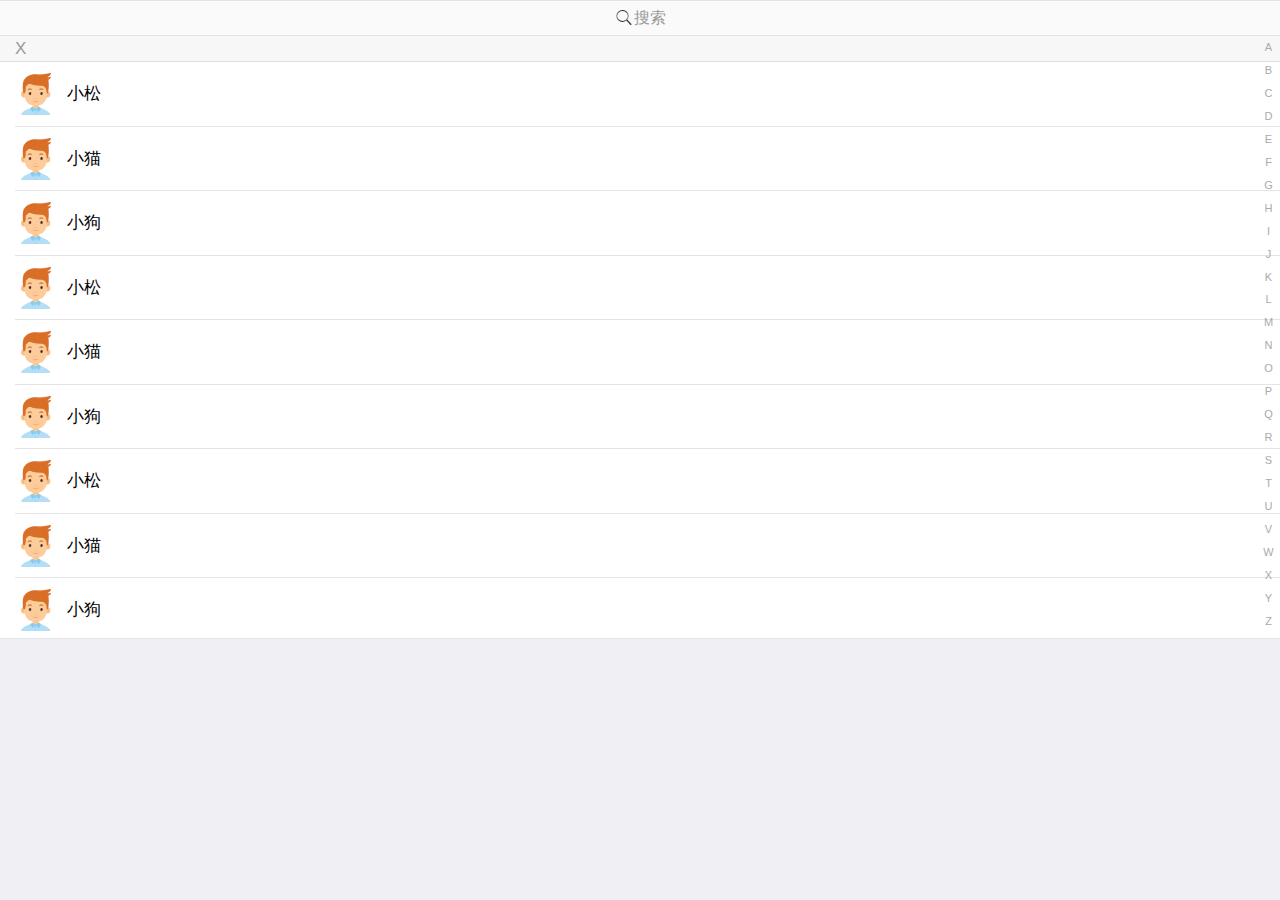
<file: models/address-book/address-book.html>
<!doctype html>
<html>

	<head>
		<meta charset="UTF-8">
		<title></title>
		<meta name="viewport" content="width=device-width,initial-scale=1,minimum-scale=1,maximum-scale=1,user-scalable=no" />
		<link href="../../common/mui.css" rel="stylesheet" />
		<link rel="stylesheet" href="../../common/mui.indexedlist.css" />
		<link rel="stylesheet" href="address-book.css" />
		
		
	</head>

	<body class="mui-android mui-android-6 mui-android-6-0">
		
		<div class="mui-content">
			<div id="list" class="mui-indexed-list" style="height: 639px;">
					<div class="mui-indexed-list-search mui-input-row mui-search">
					<input type="search" class="mui-input-clear mui-indexed-list-search-input" placeholder="搜索">
				</div>
				<div class="mui-indexed-list-bar" style="height: 604px;">
					<a style="height: 22.9615px; line-height: 22.9615px;">A</a>
					<a style="height: 22.9615px; line-height: 22.9615px;">B</a>
					<a style="height: 22.9615px; line-height: 22.9615px;">C</a>
					<a style="height: 22.9615px; line-height: 22.9615px;">D</a>
					<a style="height: 22.9615px; line-height: 22.9615px;">E</a>
					<a style="height: 22.9615px; line-height: 22.9615px;">F</a>
					<a style="height: 22.9615px; line-height: 22.9615px;">G</a>
					<a style="height: 22.9615px; line-height: 22.9615px;">H</a>
					<a style="height: 22.9615px; line-height: 22.9615px;">I</a>
					<a style="height: 22.9615px; line-height: 22.9615px;">J</a>
					<a style="height: 22.9615px; line-height: 22.9615px;">K</a>
					<a style="height: 22.9615px; line-height: 22.9615px;">L</a>
					<a style="height: 22.9615px; line-height: 22.9615px;">M</a>
					<a style="height: 22.9615px; line-height: 22.9615px;">N</a>
					<a style="height: 22.9615px; line-height: 22.9615px;">O</a>
					<a style="height: 22.9615px; line-height: 22.9615px;">P</a>
					<a style="height: 22.9615px; line-height: 22.9615px;">Q</a>
					<a style="height: 22.9615px; line-height: 22.9615px;">R</a>
					<a style="height: 22.9615px; line-height: 22.9615px;">S</a>
					<a style="height: 22.9615px; line-height: 22.9615px;">T</a>
					<a style="height: 22.9615px; line-height: 22.9615px;">U</a>
					<a style="height: 22.9615px; line-height: 22.9615px;">V</a>
					<a style="height: 22.9615px; line-height: 22.9615px;">W</a>
					<a style="height: 22.9615px; line-height: 22.9615px;">X</a>
					<a style="height: 22.9615px; line-height: 22.9615px;">Y</a>
					<a style="height: 22.9615px; line-height: 22.9615px;">Z</a>
				</div>
				<div class="mui-indexed-list-alert"></div>
				<div class="mui-indexed-list-inner" style="height: 604px;">
					<div class="mui-indexed-list-empty-alert">没有数据</div>
					<ul class="mui-table-view">
						<li data-group="X" class="mui-table-view-divider mui-indexed-list-group">X</li>
						<li data-value="XS" data-tags="XiaoSong"  class="mui-table-view-cell mui-media">
					        <a href="javascript:;">
					            <img class="mui-media-object mui-pull-left" src="../../img/avatar.png">
					            <div class="mui-media-body">
					                <span class="list-nickname">小松</span> 					                
					            </div>
					        </a>
			    		</li>
			    		<li data-value="XM" data-tags="XiaoMao"  class="mui-table-view-cell mui-media">
					        <a href="javascript:;">
					            <img class="mui-media-object mui-pull-left" src="../../img/avatar.png">
					            <div class="mui-media-body">
					                <span class="list-nickname">小猫</span> 					                
					            </div>
					        </a>
			    		</li>
			    		<li data-value="XG" data-tags="XiaoGou"  class="mui-table-view-cell mui-media">
					        <a href="javascript:;">
					            <img class="mui-media-object mui-pull-left" src="../../img/avatar.png">
					            <div class="mui-media-body">
					                <span class="list-nickname">小狗</span> 					                
					            </div>
					        </a>
			    		</li>
						<li data-value="XS" data-tags="XiaoSong"  class="mui-table-view-cell mui-media">
					        <a href="javascript:;">
					            <img class="mui-media-object mui-pull-left" src="../../img/avatar.png">
					            <div class="mui-media-body">
					                <span class="list-nickname">小松</span> 					                
					            </div>
					        </a>
			    		</li>
			    		<li data-value="XM" data-tags="XiaoMao"  class="mui-table-view-cell mui-media">
					        <a href="javascript:;">
					            <img class="mui-media-object mui-pull-left" src="../../img/avatar.png">
					            <div class="mui-media-body">
					                <span class="list-nickname">小猫</span> 					                
					            </div>
					        </a>
			    		</li>
			    		<li data-value="XG" data-tags="XiaoGou"  class="mui-table-view-cell mui-media">
					        <a href="javascript:;">
					            <img class="mui-media-object mui-pull-left" src="../../img/avatar.png">
					            <div class="mui-media-body">
					                <span class="list-nickname">小狗</span> 					                
					            </div>
					        </a>
			    		</li>
						<li data-value="XS" data-tags="XiaoSong"  class="mui-table-view-cell mui-media">
					        <a href="javascript:;">
					            <img class="mui-media-object mui-pull-left" src="../../img/avatar.png">
					            <div class="mui-media-body">
					                <span class="list-nickname">小松</span> 					                
					            </div>
					        </a>
			    		</li>
			    		<li data-value="XM" data-tags="XiaoMao"  class="mui-table-view-cell mui-media">
					        <a href="javascript:;">
					            <img class="mui-media-object mui-pull-left" src="../../img/avatar.png">
					            <div class="mui-media-body">
					                <span class="list-nickname">小猫</span> 					                
					            </div>
					        </a>
			    		</li>
			    		<li data-value="XG" data-tags="XiaoGou"  class="mui-table-view-cell mui-media">
					        <a href="javascript:;">
					            <img class="mui-media-object mui-pull-left" src="../../img/avatar.png">
					            <div class="mui-media-body">
					                <span class="list-nickname">小狗</span> 					                
					            </div>
					        </a>
			    		</li>
						<li data-value="XS" data-tags="XiaoSong"  class="mui-table-view-cell mui-media">
					        <a href="javascript:;">
					            <img class="mui-media-object mui-pull-left" src="../../img/avatar.png">
					            <div class="mui-media-body">
					                <span class="list-nickname">小松</span> 					                
					            </div>
					        </a>
			    		</li>
			    		<li data-value="XM" data-tags="XiaoMao"  class="mui-table-view-cell mui-media">
					        <a href="javascript:;">
					            <img class="mui-media-object mui-pull-left" src="../../img/avatar.png">
					            <div class="mui-media-body">
					                <span class="list-nickname">小猫</span> 					                
					            </div>
					        </a>
			    		</li>
			    		<li data-value="XG" data-tags="XiaoGou"  class="mui-table-view-cell mui-media">
					        <a href="javascript:;">
					            <img class="mui-media-object mui-pull-left" src="../../img/avatar.png">
					            <div class="mui-media-body">
					                <span class="list-nickname">小狗</span> 					                
					            </div>
					        </a>
			    		</li>
																							
					</ul>
				</div>
			</div>
		</div>
		<script src="../../common/mui.js"></script>
		<script src="../../common/mui.indexedlist.js"></script>
		<script type="text/javascript" charset="utf-8">
			mui.init();
			
		</script>
		<script type="text/javascript" src="address-book.js" ></script>
	

</body>

</html>
</file>
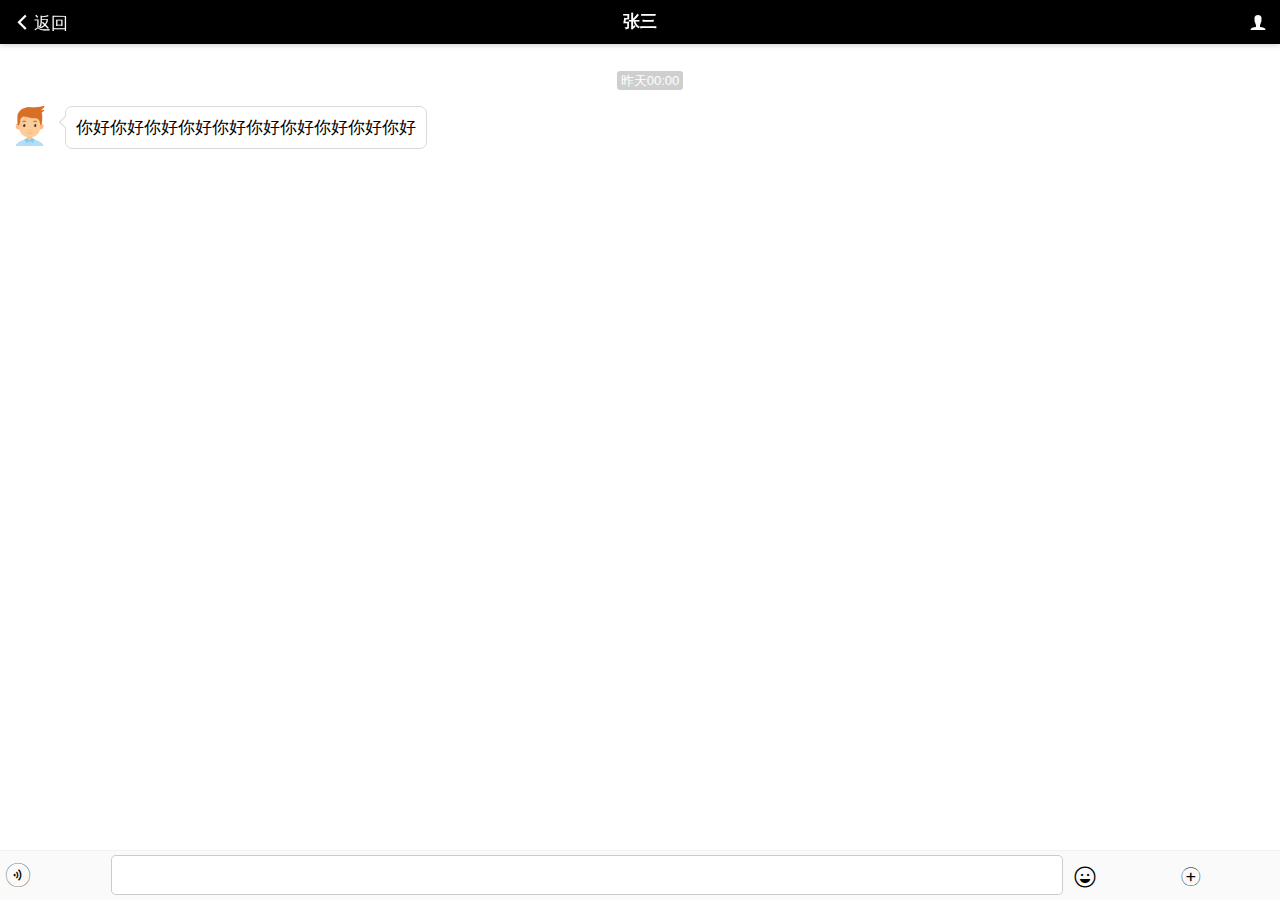
<file: models/chat/chat.html>
<!doctype html>
<html>

	<head>
		<meta charset="UTF-8">
		<title></title>
		<meta name="viewport" content="width=device-width,initial-scale=1,minimum-scale=1,maximum-scale=1,user-scalable=no" />
		<link href="../../common/mui.css" rel="stylesheet" />
		<link rel="stylesheet" href="chat.css" />
		<link rel="stylesheet" type="text/css" href="../../common/fonts/iconfont.css" />
	</head>

	<body>

		<header class="mui-bar mui-bar-nav">
			<a class="mui-action-back mui-pull-left"><i class="mui-icon mui-icon-left-nav"></i>返回</a>
			<a class=" mui-pull-right"><i class="mui-icon mui-icon-person-filled"></i></a>
			<h1 class="mui-title">张三</h1>
		</header>

		<div class="mui-content">

			<div id="chat-list" class="chat-list">
				<div class="chat-box chat-box-left mui-content-padded">
					<div class="chat-time-box"><span class="chat-time">昨天00:00</span></div>
					<img src="../../img/avatar.png" class="chat-avatar" />
					<div class="chat-content">
						<div class="chat-content-inner">
							你好你好你好你好你好你好你好你好你好你好
						</div>
						<div class="chat-content-arrow ">

						</div>
					</div>

					<div class="clear-both"></div>

				</div>

				
			</div>

		</div>

		<footer>
			<div class="mui-row">
				<div class="footer-left mui-col-sm-1 mui-col-xs-1">

					<span class="mui-icon iconfont icon-yuyin"></span>
				</div>
				<div class="footer-center mui-col-sm-9 mui-col-xs-9">
					<input type="text" name="chat-input" class="chat-input" id="chat-input" value="" />

				</div>
				
				
				<div id="div-send" class="footer-right mui-col-sm-2 mui-col-xs-2" style="display: none;">
					<button type="button" id="btn-send" class="mui-btn mui-btn-blue mui-btn-block">按钮</button>
				</div>
				
				<div id="div-other" class="footer-right mui-col-sm-2 mui-col-xs-2 mui-row" style="display: block;"> 
					<div class="footer-right mui-col-sm-6 mui-col-xs-6">
						<span class="mui-icon iconfont icon-biaoqing"></span>
					</div>
					<div class="footer-right mui-col-sm-6 mui-col-xs-6">
						<span class=" mui-icon iconfont icon-icon19"></span>
					</div>
				</div>

			</div>
		</footer>

		<script src="../../common/mui.js"></script>
		<script type="text/javascript">
			mui.init()
		</script>
		<script type="text/javascript" src="chat.js"></script>
	</body>

</html>
</file>
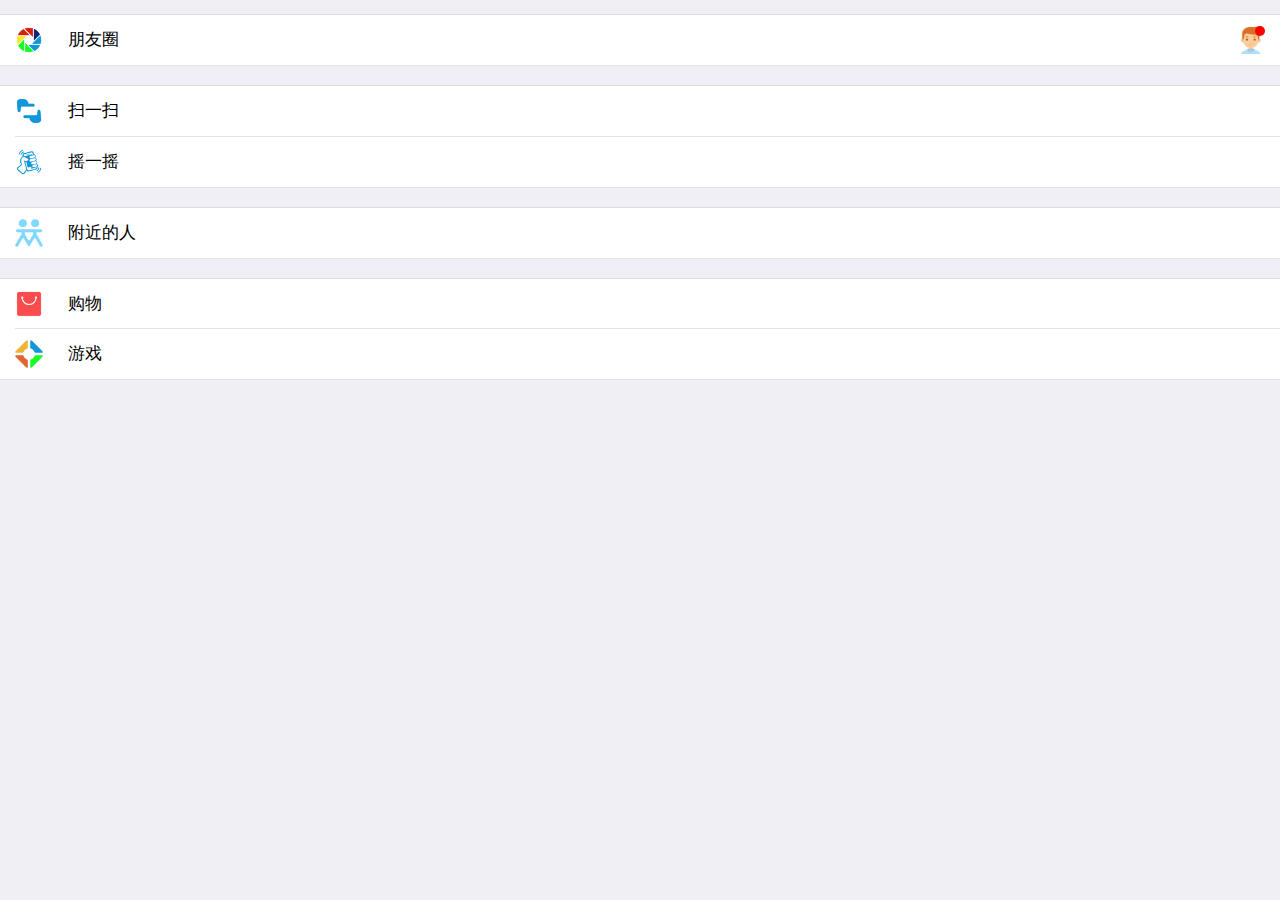
<file: models/discover/discover.html>
<!doctype html>
<html>

	<head>
		<meta charset="UTF-8">
		<title></title>
		<meta name="viewport" content="width=device-width,initial-scale=1,minimum-scale=1,maximum-scale=1,user-scalable=no" />
		<link href="../../common/mui.css" rel="stylesheet" />
		<link rel="stylesheet" href="discover.css" />
			<link href="../../common/fonts/iconfont.css" rel="stylesheet" />
	</head>

	<body>
		
		<div class="mui-content">
			<ul class="mui-table-view">
			        <li class="mui-table-view-cell">
			            	<img class="mui-media-object mui-pull-left" src="../../img/frientcircul.png">
			            	<span class="list-title">朋友圈</span>
			            	<span class="mui-pull-right" >
			            		<div class="red-point">&nbsp;</div>
			            		<img src="../../img/avatar.png" />
			            	</span>
			        </li>
			</ul>
			<ul class="mui-table-view">
			         <li class="mui-table-view-cell" id="btn-scan">
			          
			            	<img class="mui-media-object mui-pull-left" src="../../img/scane.png">
			            	<span class="list-title">扫一扫</span>
			          
			        </li>
			
			
			         <li class="mui-table-view-cell" id="btn-shake">
			            	<img class="mui-media-object mui-pull-left" src="../../img/shake.png">
			            	<span class="list-title">摇一摇</span>
			        </li>
			        
			        
			</ul>
			        
	        <ul class="mui-table-view">
	        	 <li class="mui-table-view-cell">
			         
			            	<img class="mui-media-object mui-pull-left" src="../../img/neighbor.png">
			            	<span class="list-title">附近的人</span>
			         
			        </li>
	        </ul>
	        	
			       <ul class="mui-table-view" >
			       	
			       	 <li class="mui-table-view-cell">
			            
			            	<img class="mui-media-object mui-pull-left" src="../../img/shopping.png">
			            	<span class="list-title">购物</span>
			            
			        </li>
			        
			         <li class="mui-table-view-cell">
			            	<img class="mui-media-object mui-pull-left" src="../../img/game.png">
			            	<span class="list-title">游戏</span>
			            
			        </li>
			        
			       </ul>   
			        
			        
			        
			       
			  
		</div>
		
		<script src="../../common/mui.js"></script>
		<script type="text/javascript">
			mui.init()
		</script>
		<script type="text/javascript" src="discover.js" ></script>
	</body>

</html>
</file>
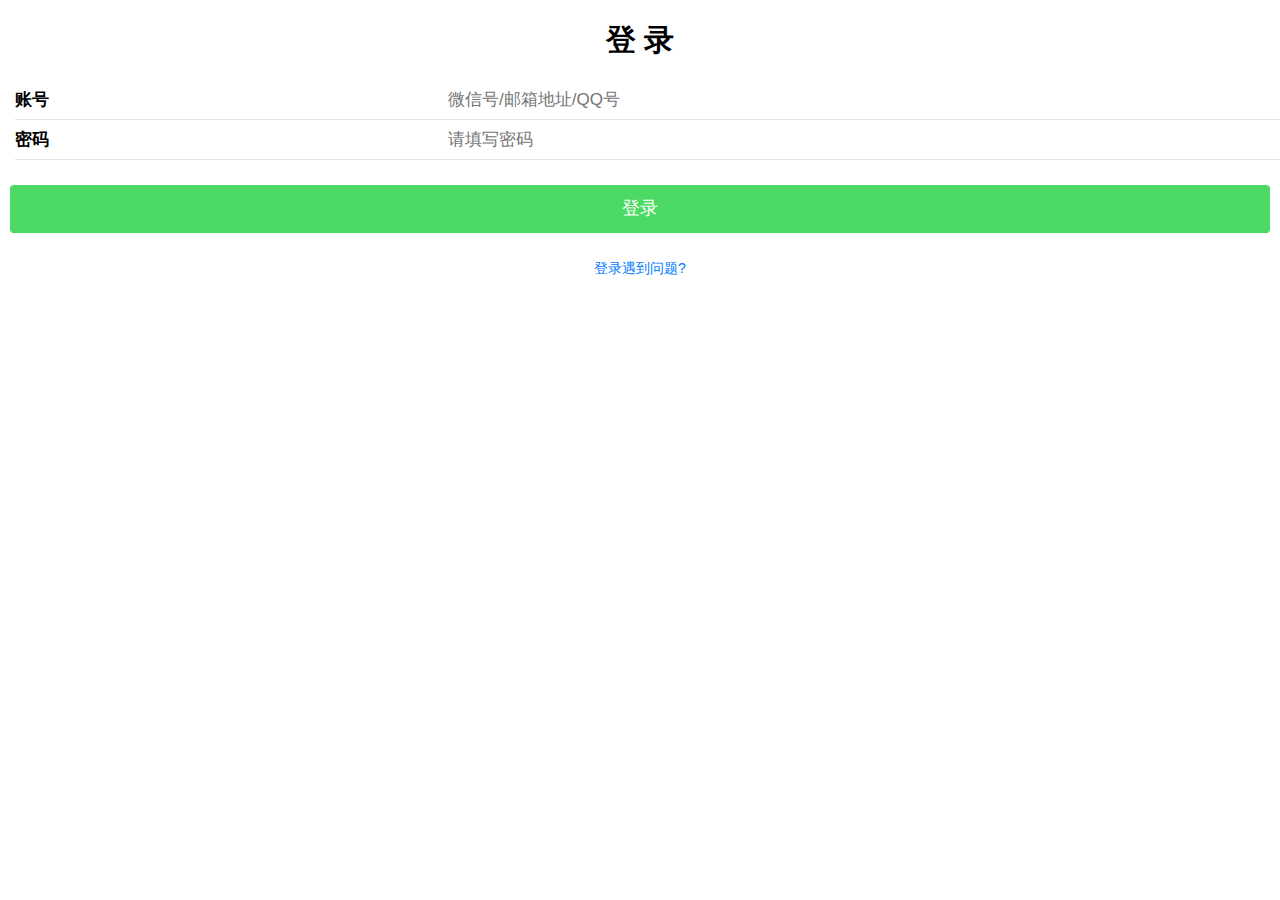
<file: models/login/login.html>
<!doctype html>
<html>

	<head>
		<meta charset="UTF-8">
		<title></title>
		<meta name="viewport" content="width=device-width,initial-scale=1,minimum-scale=1,maximum-scale=1,user-scalable=no" />
		<link href="../../common/mui.css" rel="stylesheet" />
		<link href="login.css" rel="stylesheet" />
	</head>

	<body>
		
		<div class="mui-text-center mui-content-padded">
			<h2>登 录</h2>
		</div>
		
		<form class="mui-input-group">
		    <div class="mui-input-row">
		        <label>账号</label>
		        <input type="text" name="username" class="mui-input-clear" placeholder="微信号/邮箱地址/QQ号">
		    </div>
		     <div class="mui-input-row">
		        <label>密码</label>
		        <input type="text" name="password" class="mui-input-clear" placeholder="请填写密码">
		    </div>
		</form>
		
		<div class="mui-content-padded">
			<button id="btn-login" type="button"  data-loading-text="登陆中" class="mui-btn mui-btn-green mui-btn-block">登录</button>
		</div>
		
		<div class="mui-text-center mui-h5">
			<a class="question">登录遇到问题?</a>
		</div>
		
		<script src="../../common/mui.js"></script>
		<script type="text/javascript">
			mui.init()
		</script>
		<script type="text/javascript" src="login.js" ></script>
	</body>

</html>
</file>
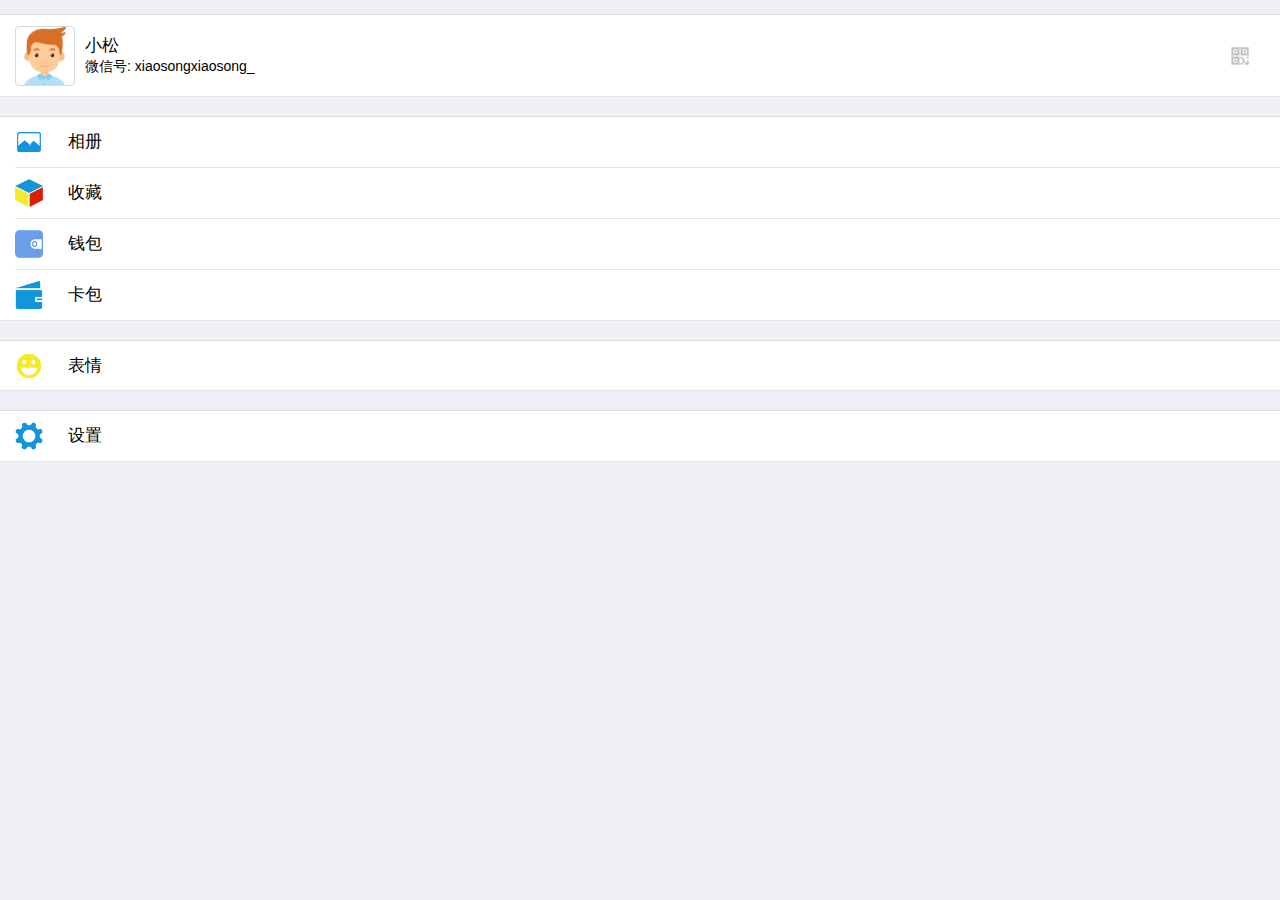
<file: models/mine/mine.html>
<!doctype html>
<html>

	<head>
		<meta charset="UTF-8">
		<title></title>
		<meta name="viewport" content="width=device-width,initial-scale=1,minimum-scale=1,maximum-scale=1,user-scalable=no" />
		<link href="../../common/mui.css" rel="stylesheet" />
		<link rel="stylesheet" href="mine.css" />
	</head>

	<body>
		
		
		<div class="mui-content">
			
			<ul class="mui-table-view">
			    
			    <li class="mui-table-view-cell mui-media">
			        <a href="javascript:;">
			            <img class="mui-media-object mui-pull-left avatar" src="../../img/avatar.png">
			            <div class="mui-media-body nickname">
			                	小松
			                <p class="mui-ellipsis">微信号: xiaosongxiaosong_</p>
			            </div>
			            <div class="qrcode">
			            	<img  src="../../img/QRCode.png" />
			            </div>
			        </a>
			    </li>
			</ul>
			
			<ul class="mui-table-view">
			         <li class="mui-table-view-cell">
			            	<img class="mui-media-object mui-pull-left" src="../../img/album.png">
			            	<span class="list-title">相册</span>
			        </li>
			
			         <li class="mui-table-view-cell">
			            	<img class="mui-media-object mui-pull-left" src="../../img/collect.png">
			            	<span class="list-title">收藏</span>
			        </li>
			        
			          <li class="mui-table-view-cell">
			            	<img class="mui-media-object mui-pull-left" src="../../img/wallet.png">
			            	<span class="list-title">钱包</span>
			        </li>
			        
			          <li class="mui-table-view-cell">
			            	<img class="mui-media-object mui-pull-left" src="../../img/cardholder.png">
			            	<span class="list-title">卡包</span>
			        </li>
			        
			</ul>
			        
	        <ul class="mui-table-view">
	        	 <li class="mui-table-view-cell">
			            	<img class="mui-media-object mui-pull-left" src="../../img/emotion.png">
			            	<span class="list-title">表情</span>
			        </li>
	        </ul>
	        	
			<ul class="mui-table-view" >
			    <li class="mui-table-view-cell" id="btn-setting">
			            	<img class="mui-media-object mui-pull-left" src="../../img/setting.png">
			            	<span class="list-title">设置</span>
				</li>
			</ul>   
			        
			        
			        
			       		
		</div>
		<script src="../../common/mui.js"></script>
		<script type="text/javascript">
			mui.init()
		</script>
		<script type="text/javascript" src="mine.js" ></script>
	</body>

</html>
</file>
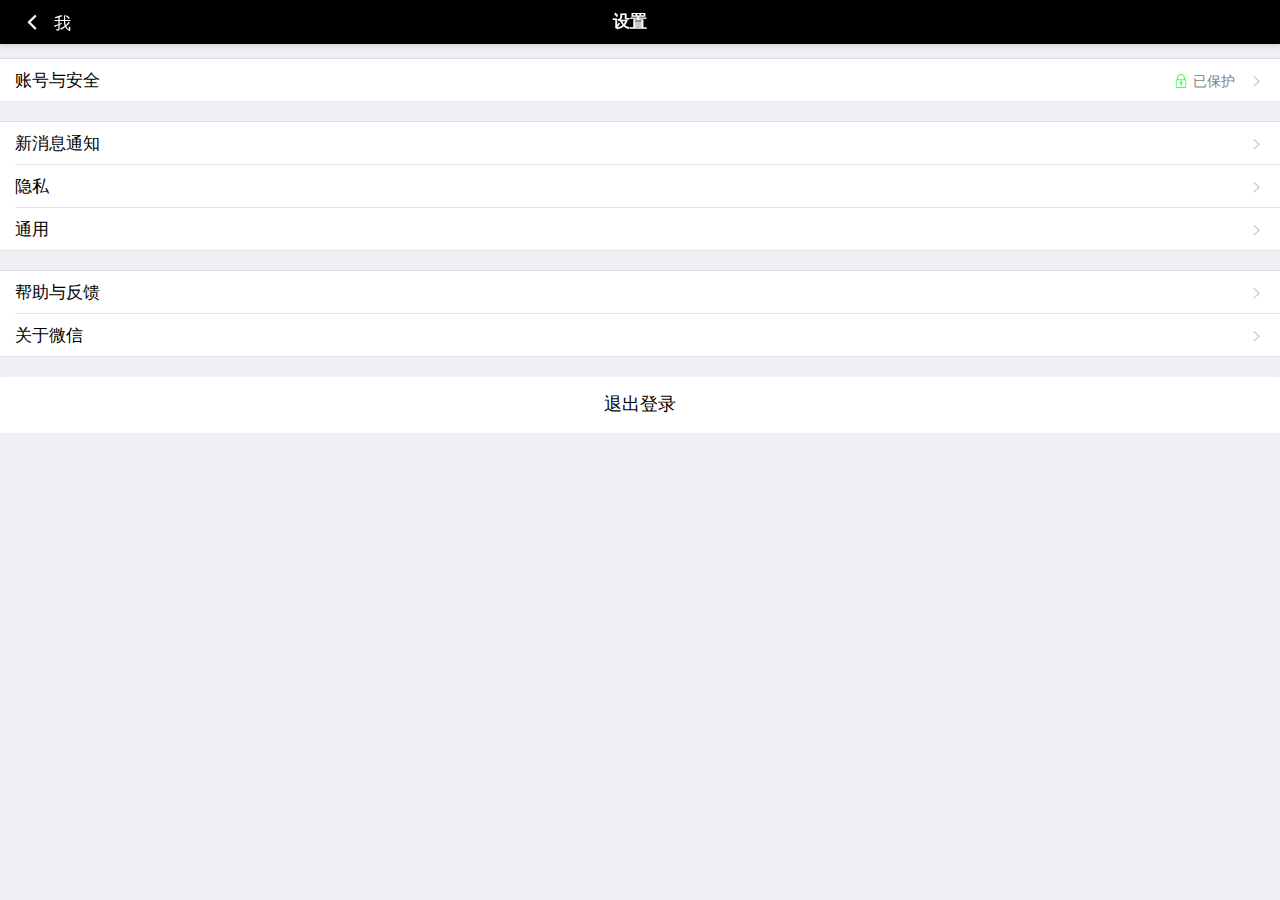
<file: models/setting/setting.html>
<!doctype html>
<html>

	<head>
		<meta charset="UTF-8">
		<title></title>
		<meta name="viewport" content="width=device-width,initial-scale=1,minimum-scale=1,maximum-scale=1,user-scalable=no" />
		<link href="../../common/mui.css" rel="stylesheet" />
		<link rel="stylesheet" href="setting.css" />

	</head>
	
	<body>
		<header class="mui-bar mui-bar-nav">
		    <a class="mui-action-back mui-pull-left"><i class=" mui-icon mui-icon-left-nav"></i>我</a>
		    <h1 class="mui-title">设置</h1>
		</header>
		<div class="mui-content">
			<ul class="mui-table-view">		       
		        <li class="mui-table-view-cell" >
		            <a class="mui-navigate-right">
		            	 <div class="safe-status">
			            	<img src="../../img/clock.png">
			            	<span> 已保护</span>
			            </div>
		            	<span>账号与安全</span>
			          
		            </a>
		         
		        </li>
			</ul>
			<ul class="mui-table-view">
		        <li class="mui-table-view-cell">
		            <a class="mui-navigate-right">
		                                      新消息通知
		            </a>
		        </li>
		        <li class="mui-table-view-cell">
		            <a class="mui-navigate-right">
		                                       隐私
		            </a>
		        </li>
		        <li class="mui-table-view-cell">
		            <a class="mui-navigate-right">
		          		通用
		            </a>
		        </li>
		    </ul>
		    <ul class="mui-table-view">
	            <li class="mui-table-view-cell">
	                <a class="mui-navigate-right">
	                   	帮助与反馈
	                </a>
	            </li>
	            <li class="mui-table-view-cell">
	                <a class="mui-navigate-right">
	                    	关于微信
	                </a>
	            </li>	            
	        </ul>
	        
	        <div id="sheet" class="mui-popover mui-popover-bottom mui-popover-action ">
	            <!-- 可选择菜单 -->
	            <ul class="mui-table-view">
	              <li class="mui-table-view-cell login-out-tip">
	                	退出以后不会删除任何历史数据，下次登录依然可以使用本账号
	              </li>
	              <li class="mui-table-view-cell ">
	                <a id="login-out" href="#">退出登录</a>
	              </li>
	            </ul>
	            <!-- 取消菜单 -->
	            <ul class="mui-table-view">
	              <li class="mui-table-view-cell" >
	                <a id="cancel" href="#">取消</a>
	              </li>
	            </ul>
	        </div>
	        <a href="#sheet" id="openSheet" class="mui-btn mui-btn-primary mui-btn-block">退出登录</a>
	        
		</div>

		<script src="../../common/mui.js"></script>		
		<script type="text/javascript" src="setting.js" ></script>
		<script type="text/javascript">
			mui.init()
		</script>
	</body>

</html>
</file>
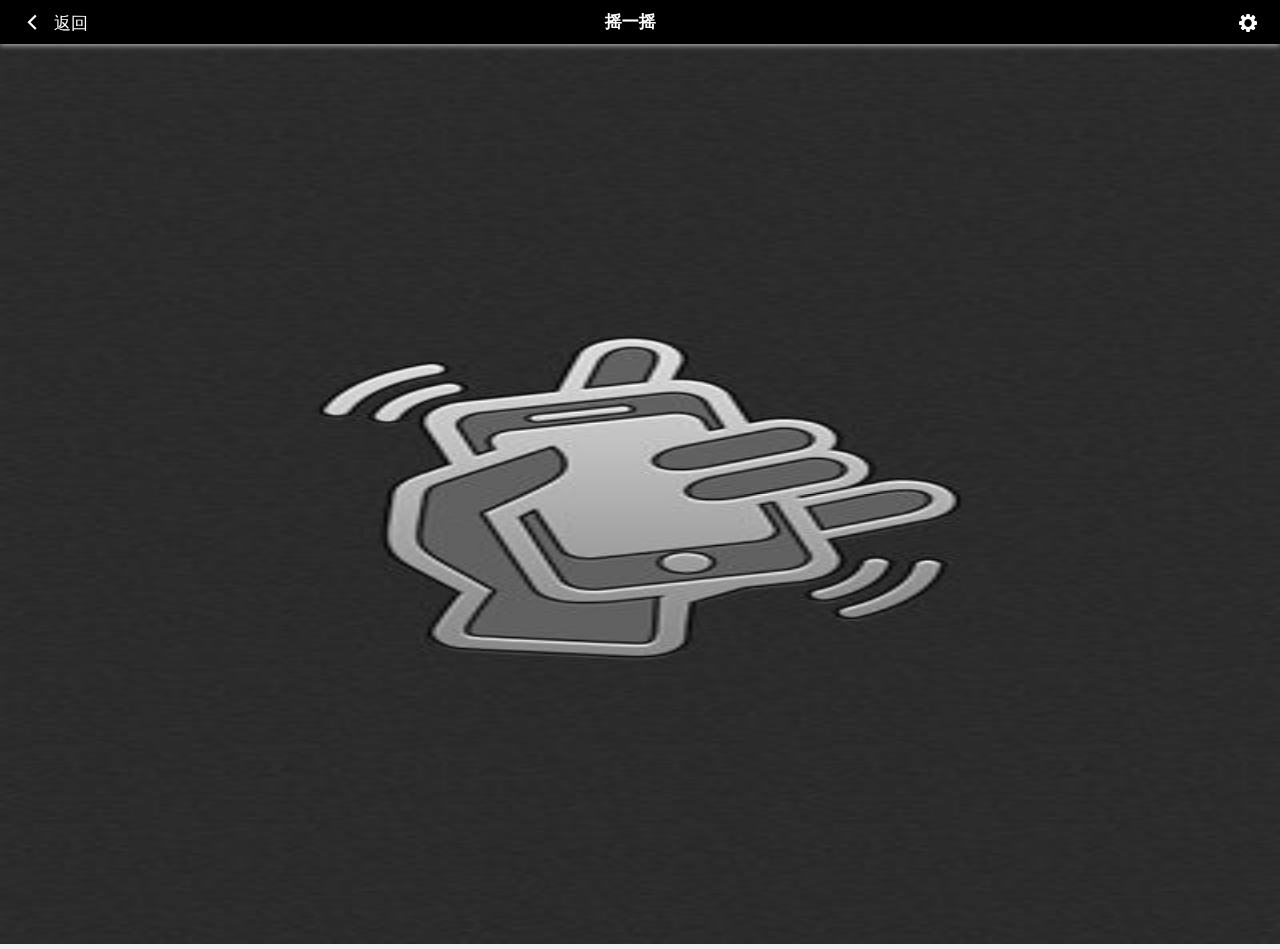
<file: models/shake/shake.html>
<!doctype html>
<html>

	<head>
		<meta charset="UTF-8">
		<title></title>
		<meta name="viewport" content="width=device-width,initial-scale=1,minimum-scale=1,maximum-scale=1,user-scalable=no" />
		<link href="../../common/mui.css" rel="stylesheet" />
		<link rel="stylesheet" href="shake.css" />
	</head>

	<header class="mui-bar mui-bar-nav">

		<a class=" mui-action-back mui-pull-left"> <i class="mui-icon mui-icon-left-nav"></i>返回</a>
		<h1 class="mui-title ">摇一摇</h1>
		<a class="mui-icon mui-icon-gear-filled mui-pull-right"></a>
	</header>
	<div class="mui-content">

		<div class="back"> <img src="../../img/shake_back.png"></div>

		<div class="front">
			<div class="top">
				<img src="../../img/shake_top.png" />
			</div>
			<div class="bottom">
				<img src="../../img/shake_bottom.png" />
			</div>
		</div>

	</div>

	<body>
		<script src="../../common/mui.js"></script>
		<script type="text/javascript">
			mui.init()
		</script>
		<script src="shake.js"></script>
	</body>

</html>
</file>
<file: common/mui.indexedlist.css>
.mui-indexed-list {
	position: relative;
	border-top: solid 1px #e3e3e3;
	border-bottom: solid 1px #e3e3e3;
	overflow: hidden;
	background-color: #fafafa;
	height: 300px;
	cursor: default;
}
.mui-indexed-list-inner {
	margin: 0px;
	padding: 0px;
	overflow-y: auto;
	border: none;
}
.mui-indexed-list-inner::-webkit-scrollbar {
	width: 0px;
	height: 0px;
	visibility: hidden;
}
.mui-indexed-list-empty-alert,
.mui-indexed-list-inner.empty ul {
	display: none;
}
.mui-indexed-list-inner.empty .mui-indexed-list-empty-alert {
	display: block;
}
.mui-indexed-list-empty-alert {
	padding: 30px 15px;
	text-align: center;
	color: #ccc;
	padding-right: 45px;
}
.mui-ios .mui-indexed-list-inner {
	width: calc(100% + 10px);
}
.mui-indexed-list-group,
.mui-indexed-list-item {
	padding-right: 45px;
}
.mui-ios .mui-indexed-list-group,
.mui-ios .mui-indexed-list-item,
.mui-ios .mui-indexed-list-empty-alert {
	padding-right: 55px;
}
.mui-indexed-list-group {
	background-color: #f7f7f7;
}
.mui-indexed-list-group {
	padding-top: 3px;
	padding-bottom: 3px;
}
.mui-indexed-list-search {
	border-bottom: solid 1px #e3e3e3;
	z-index: 15;
}
.mui-indexed-list-search.mui-search:before {
	margin-top: -10px;
}
.mui-indexed-list-search input {
	border-radius: 0px;
	margin: 0px;
	background-color: #fafafa;
}
.mui-indexed-list-bar {
	width: 23px;
	background-color: lightgrey;
	position: absolute;
	height: 100%;
	z-index: 10;
	right: 0px;
	-webkit-transition: .2s;
}
.mui-indexed-list-bar a {
	display: block;
	text-align: center;
	font-size: 11px;
	padding: 0px;
	margin: 0px;
	line-height: 15px;
	color: #aaa;
}
.mui-indexed-list-bar.active {
	background-color: rgb(200,200,200);
}
.mui-indexed-list-bar.active a {
	color: #333;
}
.mui-indexed-list-bar.active a.active {
	color: #007aff;
}
.mui-indexed-list-alert {
	position: absolute;
	z-index: 20;
	background-color: rgba(0, 0, 0, 0.5);
	width: 80px;
	height: 80px;
	left: 50%;
	top: 50%;
	margin-left: -40px;
	margin-top: -40px;
	border-radius: 40px;
	text-align: center;
	line-height: 80px;
	font-size: 35px;
	color: #fff;
	display: none;
	-webkit-transition: .2s;
}
.mui-indexed-list-alert.active {
	display: block;
}
</file>
<file: models/address-book/address-book.css>
html,body {
	height: 100%;
	overflow: hidden;
}
.mui-bar {
	-webkit-box-shadow: none;
	box-shadow: none;
}

.mui-table-view div{
	line-height: 2.5;
}

/*不加空格接着写是并列关系 加空格是从属关系 逗号是或者关系*/
.mui-indexed-list-bar,.mui-indexed-list-bar.active{
	background-color: transparent;
}
</file>
<file: models/chat/chat.css>
html,
body,
.mui-content {
	height: 100%;
	margin: 0;
	padding: 0;
	overflow: hidden;
	-webkit-user-select: none;
}

.mui-content{
	padding-bottom: 50px;
}

.clear-both {
	clear: both;
}

header.mui-bar {
	background-color: #000000;
}

header.mui-bar h1 {
	color: #FFFFFF;
	font-weight: 600;
}

header.mui-bar a {
	color: #FFFFFF;
}

.mui-bar-tab .mui-tab-item.mui-active {
	color: #40bd39;
}

nav.mui-bar {
	background-color: #000000;
}

.chat-list {
	-webkit-user-select: none;
	height: 100%;
	overflow: auto;
	background-color: #FFFFFF;
}

.chat-box {
	width: 100%;
	clear: both;
}

.chat-box .chat-avatar {
	height: 40px;
	width: 40px;
}

.chat-box .chat-content {
	border: 1px solid #D8DBDE;
	padding: 10px;
	border-radius: 7px;
	max-width: 60%;
	min-width: 35px;
	position: relative;
}

.chat-content .chat-content-inner {
	word-wrap: break-word;
}

.chat-box-left {
	float: left;
}

.chat-box-right {
	float: right;
}

.chat-box-left .chat-content {
	background-color: #FFFFFF;
	margin-left: 15px;
	float: left;
}

.chat-box-right .chat-content {
	background-color: #a9e58c;
	margin-right: 15px;
	float: right;
}

.chat-box-left .chat-avatar {
	float: left;
}

.chat-box-right .chat-avatar {
	float: right;
}

.chat-box-left .chat-content-arrow {
	width: 10px;
	height: 10px;
	border: 1px solid #D8DBDE;
	background-color: #FFFFFF;
	border-top: none;
	border-right: none;
	transform: rotateZ(45deg);
	-webkit-transform: rotateZ(45deg);
	position: absolute;
	left: -5px;
	top: 10px;
}

.chat-box-right .chat-content-arrow {
	width: 10px;
	height: 10px;
	border: 1px solid #D8DBDE;
	background-color: #a9e58c;
	border-top: none;
	border-right: none;
	transform: rotateZ(-135deg);
	-webkit-transform: rotateZ(-135deg);
	position: absolute;
	right: -5px;
	top: 10px;
}

.chat-box .chat-time-box {
	text-align: center;
	margin: 15px 0;
}

.chat-box .chat-time-box .chat-time {
	font-size: 13px;
	background-color: #cfcfcf;
	color: #FFFFFF;
	border-radius: 3px;
	padding: 2px 4px;
}

footer {
	position: fixed;
	left: 0;
	bottom: 0;
	width: 100%;
	height: 50px;
	min-height: 50px;
	background-color: #FAFAFA;
	border-top: 1px solid #F2F1F1;
}

footer .mui-icon {
	padding: 12px 6px;
	font-size: 24px;
}

footer .footer-left {}

footer .footer-center {
	padding: 4px;
}

footer .footer-center .chat-input {
	overflow: auto;
	border-radius: 5px;
}

footer .footer-right {}

footer .mui-btn {
	margin: 0;
	padding-top: 0px;
	padding-bottom: 0px;
	height: 100%;
	display: block;
	line-height: 28px;
	width: 90%;
	margin-top: 10px;
}
</file>
<file: common/fonts/iconfont.css>
@font-face {font-family: "iconfont";
  src: url('iconfont.eot?t=1508903120574'); /* IE9*/
  src: url('iconfont.eot?t=1508903120574#iefix') format('embedded-opentype'), /* IE6-IE8 */
  url('[data-uri]') format('woff'),
  url('iconfont.ttf?t=1508903120574') format('truetype'), /* chrome, firefox, opera, Safari, Android, iOS 4.2+*/
  url('iconfont.svg?t=1508903120574#iconfont') format('svg'); /* iOS 4.1- */
}

.iconfont {
  font-family:"iconfont" !important;
  font-size:16px;
  font-style:normal;
  -webkit-font-smoothing: antialiased;
  -moz-osx-font-smoothing: grayscale;
}

.icon-biaoqing:before { content: "\e6a1"; }

.icon-icon19:before { content: "\e613"; }

.icon-erweima:before { content: "\e604"; }

.icon-fanyi:before { content: "\e664"; }

.icon-jiejing:before { content: "\e666"; }

.icon-message:before { content: "\e68f"; }

.icon-friends:before { content: "\e600"; }

.icon-mine:before { content: "\e692"; }

.icon-saoyisao:before { content: "\e601"; }

.icon-discover:before { content: "\e660"; }

.icon-yaoyiyao:before { content: "\e602"; }

.icon-yuyin:before { content: "\e65a"; }

.icon-address-book:before { content: "\e70a"; }

.icon-youxi:before { content: "\e603"; }

.icon-fujinderen:before { content: "\e62f"; }

.icon-fengmian:before { content: "\e657"; }

.icon-gouwu:before { content: "\e62d"; }
</file>
<file: models/discover/discover.css>
.list-title {
	line-height: 2.5;
} 

.mui-table-view .mui-media-object {
    line-height: 28px;
    max-width: 28px;
    height: 28px;
}
.list-title {
    line-height: 1.7;
    margin-left: 15px;
}

.mui-table-view {
	margin-bottom: 20px;
}

.mui-pull-right {
	position: relative;
	height: 28px;
	width: 28px;
}
.mui-pull-right img{
	width: 100%;
	height: 100%;
}
/*如果不告诉绝对定位的元素相对于哪个元素定位  该元素就会不断向上找  一直找到第一个相对定位的元素然后根据他定位 
 * 所以如果想让该元素相对于某个元素定位 只要将被定位的元素置为向上寻找的第一个相对定位元素即可
 * */

.red-point {
	position: absolute;
	background: red;
	border-radius: 50%;
	height: 10px;
	width: 10px;
	right: 0;
	top: 0;
}

.mui-content{
	background-color: #efeff5;
}
</file>
<file: models/login/login.css>
body {
	background-color: #FFFFFF;
}

.mui-content-padded {
	margin-top: 25px;
	margin-bottom: 25px;
	
}

.question {
	color: ;
}

.mui-btn {
	padding: 10px;
} 

.mui-input-group:before,.mui-input-group:after{
	height: 0px;
}

.mui-input-row label{
	font-weight: 600;
}
</file>
<file: models/mine/mine.css>
.list-title {
	line-height: 2.5;
	line-height: 1.7;
    margin-left: 15px;
} 

.mui-table-view .mui-media-object {
    line-height: 28px;
    max-width: 28px;
    height: 28px;
}

.mui-table-view {
	margin-bottom: 20px;
}

.mui-pull-right {
	position: relative;
	height: 28px;
	width: 28px;
}
.mui-pull-right img{
	width: 100%;
	height: 100%;
}

.mui-table-view .mui-media-object.avatar{
    height: 60px;
    max-width: 60px;
    border: 1px solid #d8dbde;
    border-radius: 4px;
}

.mui-table-view-cell p {
	color: #000000;
}

.nickname {
	padding-top: 9px;
}

.qrcode{
	position: absolute;
	top: 50%;
	width: 20px;
	height: 20px;	
	transform: translateY(-50%);
	-webkit-transform: translateY(-50%);
	right: 30px;
}

.qrcode img{
	width: 100%;
	height: 100%;
}

.mui-content{
	background-color: #efeff5;
}
</file>
<file: models/setting/setting.css>
.mui-bar .mui-title{
	left: 20px;
}

.mui-bar-nav.mui-bar .mui-icon {
	margin-left: 0;
	margin-right: 0;
}

header.mui-bar {
	background-color: #000000;
} 


header.mui-bar h1 {
	color: #FFFFFF;
	font-weight: 600;
}


header.mui-bar a {
	color: #FFFFFF;
}

.mui-table-view{
	margin-bottom: 20px;
}


.safe-status{
	float: right;
	margin-right: 30px;
	font-size: 14px;
	color: gray;
	height: 16px;	
}

.safe-status img{
	height: 100%;
}

.safe-status *{
	vertical-align: middle;
}

.mui-btn{
	
	background-color: #FFFFFF;
	border: #FFFFFF;
	color: #000000;
}

#sheet{
	background: #e8e8ee;
}

#sheet ul{
	border-radius: 0; 
    margin: 0;
    color: #000000;
}

.login-out-tip {
	font-size: 14px;
    color: gray;
}

#login-out{
	color: red;
}

#cancel-login-out{
	margin-top: 4px !important;
}
</file>
<file: models/shake/shake.css>
html,body,.mui-content {
	height: 100%;
	width: 100%;
	overflow-y: hidden;
}

.mui-bar .mui-title{
	left: 20px;
}

.mui-bar-nav.mui-bar .mui-icon {
	margin-left: 0;
	margin-right: 0;
}

header.mui-bar {
	background-color: #000000;
} 


header.mui-bar h1 {
	color: #FFFFFF;
	font-weight: 600;
}


header.mui-bar a {
	color: #FFFFFF;
}

.mui-bar-tab .mui-tab-item.mui-active {
	color: #40bd39;
}

nav.mui-bar{
	background-color: #f6f6f8;
}

.top,.bottom{
	height: 50%;
	width: 100%;
	-webkit-transition: all .5s ease-in-out;
}

.top img,.bottom img{
	width: 100%;
	height: 100%;	
}

.back {
	z-index: 1;
    position: absolute;
    width: 100%;
    height: 100%;
}
.back img {
	height: 100%;
	 width: 100%;
	 display: block; 
}

.front {
	position: absolute; 
	z-index: 2; 
	height: 100%; 
	width: 100%;
}
</file>
